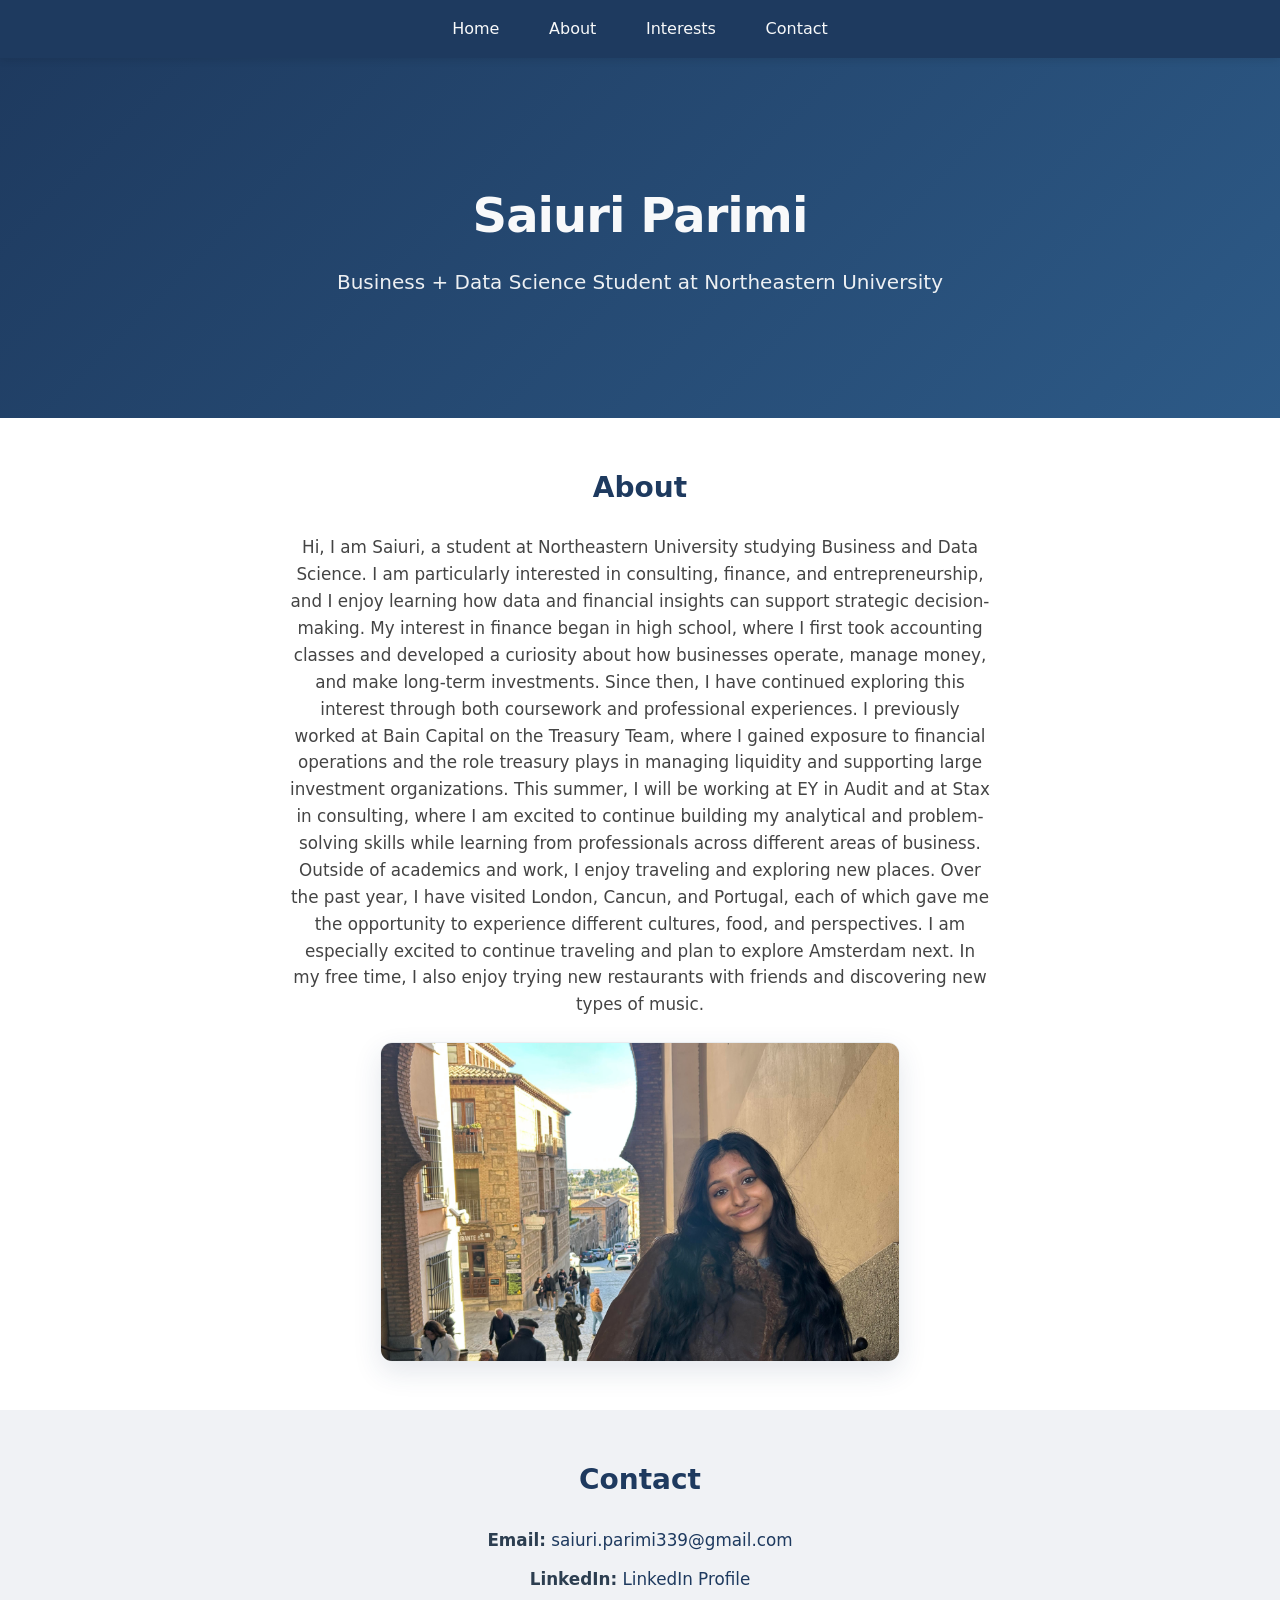
<file: index.html>
<!DOCTYPE html>
<html lang="en">
<head>
  <meta charset="UTF-8">
  <meta name="viewport" content="width=device-width, initial-scale=1.0">
  <title>Saiuri Parimi | Business + Data Science</title>
  <!-- Link to external stylesheet -->
  <link rel="stylesheet" href="style.css">
</head>
<body>
  <!-- ========== NAVIGATION BAR ========== -->
  <nav class="nav-bar">
    <ul class="nav-list">
      <li><a href="index.html#home">Home</a></li>
      <li><a href="index.html#about">About</a></li>
      <li><a href="interests.html">Interests</a></li>
      <li><a href="index.html#contact">Contact</a></li>
    </ul>
  </nav>

  <!-- ========== HOME / HEADER SECTION ========== -->
  <header id="home" class="hero">
    <div class="hero-content">
      <h1>Saiuri Parimi</h1>
      <p class="subtitle">Business + Data Science Student at Northeastern University</p>
    </div>
  </header>

  <!-- ========== ABOUT SECTION ========== -->
  <section id="about" class="section about-section">
    <div class="container">
      <h2>About</h2>
      <p class="about-text">
        Hi, I am Saiuri, a student at Northeastern University studying Business and Data Science. I am particularly interested in consulting, finance, and entrepreneurship, and I enjoy learning how data and financial insights can support strategic decision-making. My interest in finance began in high school, where I first took accounting classes and developed a curiosity about how businesses operate, manage money, and make long-term investments. Since then, I have continued exploring this interest through both coursework and professional experiences.

        I previously worked at Bain Capital on the Treasury Team, where I gained exposure to financial operations and the role treasury plays in managing liquidity and supporting large investment organizations. This summer, I will be working at EY in Audit and at Stax in consulting, where I am excited to continue building my analytical and problem-solving skills while learning from professionals across different areas of business.

        Outside of academics and work, I enjoy traveling and exploring new places. Over the past year, I have visited London, Cancun, and Portugal, each of which gave me the opportunity to experience different cultures, food, and perspectives. I am especially excited to continue traveling and plan to explore Amsterdam next. In my free time, I also enjoy trying new restaurants with friends and discovering new types of music.
      </p>
      
      <!-- Profile photo (added below the About section text) -->
      <figure class="profile-photo">
        <img src="me.jpg" alt="Photo of Saiuri Parimi">
      </figure>
    </div>
  </section>

  <!-- ========== CONTACT SECTION ========== -->
  <section id="contact" class="section contact-section">
    <div class="container">
      <h2>Contact</h2>
      <div class="contact-links">
        <p>
          <strong>Email:</strong>
          <a href="mailto:saiuri.parimi339@gmail.com">saiuri.parimi339@gmail.com</a>
        </p>
        <p>
          <strong>LinkedIn:</strong>
          <a href="https://www.linkedin.com/in/saiuri-parimi-b250302a8/" target="_blank" rel="noopener noreferrer">LinkedIn Profile</a>
        </p>
      </div>
    </div>
  </section>
</body>
</html>
</file>
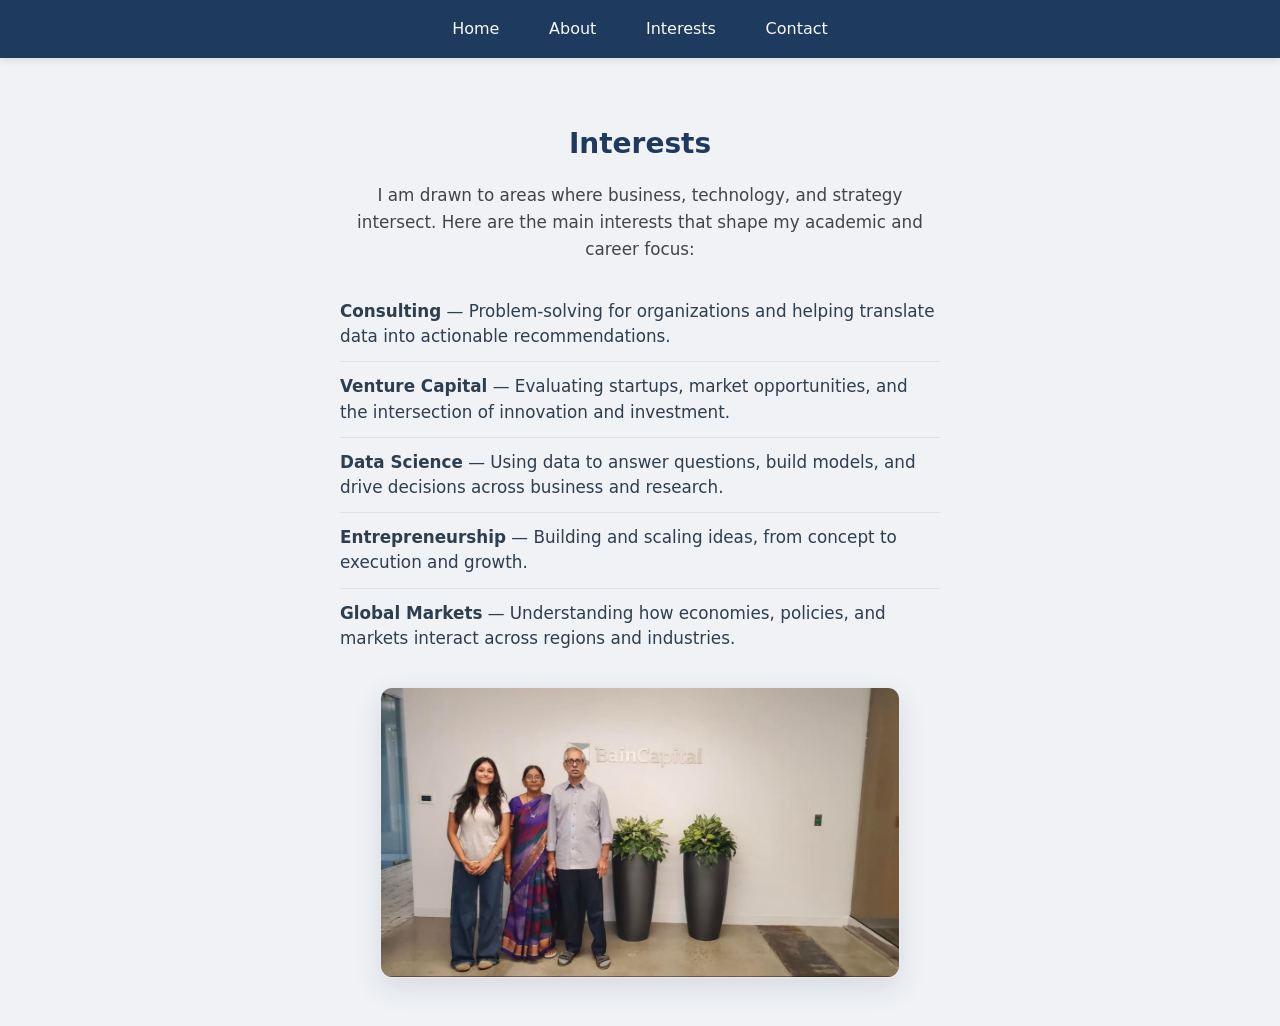
<file: interests.html>
<!DOCTYPE html>
<html lang="en">
<head>
  <meta charset="UTF-8">
  <meta name="viewport" content="width=device-width, initial-scale=1.0">
  <title>Interests | Saiuri Parimi</title>
  <link rel="stylesheet" href="style.css">
</head>
<body>
  <!-- ========== NAVIGATION BAR ========== -->
  <nav class="nav-bar">
    <ul class="nav-list">
      <li><a href="index.html#home">Home</a></li>
      <li><a href="index.html#about">About</a></li>
      <li><a href="interests.html">Interests</a></li>
      <li><a href="index.html#contact">Contact</a></li>
    </ul>
  </nav>

  <!-- ========== INTERESTS PAGE CONTENT ========== -->
  <section class="section interests-section interests-page">
    <div class="container">
      <h1 class="page-title">Interests</h1>
      <p class="interests-intro">
        I am drawn to areas where business, technology, and strategy intersect.
        Here are the main interests that shape my academic and career focus:
      </p>
      <ul class="interests-list">
        <li><strong>Consulting</strong> — Problem-solving for organizations and helping translate data into actionable recommendations.</li>
        <li><strong>Venture Capital</strong> — Evaluating startups, market opportunities, and the intersection of innovation and investment.</li>
        <li><strong>Data Science</strong> — Using data to answer questions, build models, and drive decisions across business and research.</li>
        <li><strong>Entrepreneurship</strong> — Building and scaling ideas, from concept to execution and growth.</li>
        <li><strong>Global Markets</strong> — Understanding how economies, policies, and markets interact across regions and industries.</li>
      </ul>

      <!-- Photo added at the bottom of the Interests page -->
      <figure class="profile-photo">
        <img src="me2.jpg" alt="Photo of Saiuri Parimi">
      </figure>
    </div>
  </section>
</body>
</html>
</file>
<file: style.css>
/* ========== CSS RESET & BASE ========== */
*,
*::before,
*::after {
  box-sizing: border-box;
  margin: 0;
  padding: 0;
}

html {
  scroll-behavior: smooth;
}

body {
  font-family: "Segoe UI", system-ui, -apple-system, sans-serif;
  line-height: 1.6;
  color: #2c3e50;
  background-color: #f8f9fa;
}

/* ========== NAVIGATION BAR ========== */
.nav-bar {
  position: sticky;
  top: 0;
  z-index: 100;
  background-color: #1e3a5f;
  padding: 1rem 0;
  box-shadow: 0 2px 8px rgba(0, 0, 0, 0.1);
}

.nav-list {
  list-style: none;
  display: flex;
  justify-content: center;
  flex-wrap: wrap;
  gap: 1.5rem;
  max-width: 900px;
  margin: 0 auto;
  padding: 0 1rem;
}

.nav-list a {
  color: #f8f9fa;
  text-decoration: none;
  font-weight: 500;
  padding: 0.4rem 0.8rem;
  border-radius: 4px;
  transition: background-color 0.2s ease, color 0.2s ease;
}

/* Hover effect on nav links */
.nav-list a:hover {
  background-color: rgba(255, 255, 255, 0.15);
  color: #fff;
}

/* ========== LAYOUT CONTAINER ========== */
.container {
  max-width: 900px;
  margin: 0 auto;
  padding: 0 1.5rem;
}

/* ========== HERO / HOME SECTION ========== */
.hero {
  min-height: 40vh;
  display: flex;
  align-items: center;
  justify-content: center;
  text-align: center;
  background: linear-gradient(135deg, #1e3a5f 0%, #2d5a87 100%);
  color: #f8f9fa;
  padding: 3rem 1.5rem;
}

.hero-content h1 {
  font-size: clamp(2rem, 5vw, 3rem);
  font-weight: 700;
  margin-bottom: 0.75rem;
  letter-spacing: -0.02em;
}

.subtitle {
  font-size: clamp(1rem, 2.5vw, 1.25rem);
  opacity: 0.95;
  font-weight: 400;
}

/* ========== SECTIONS (SHARED) ========== */
.section {
  padding: 3rem 0;
}

.section h2 {
  color: #1e3a5f;
  font-size: 1.75rem;
  margin-bottom: 1.5rem;
  text-align: center;
  font-weight: 600;
}

/* ========== ABOUT SECTION ========== */
.about-section {
  background-color: #fff;
}

.about-text {
  max-width: 700px;
  margin: 0 auto;
  text-align: center;
  font-size: 1.05rem;
  color: #444;
}

/* Profile photo under About */
.profile-photo {
  max-width: 700px;
  margin: 1.5rem auto 0;
  display: flex;
  justify-content: center;
}

.profile-photo img {
  width: 100%;
  max-width: 520px; /* intentionally smaller than the bio text block */
  max-height: 320px; /* keep it from feeling oversized */
  object-fit: cover;
  border-radius: 12px;
  border: 1px solid #e9ecef;
  box-shadow: 0 10px 28px rgba(30, 58, 95, 0.12);
}

/* ========== INTERESTS SECTION ========== */
.interests-section {
  background-color: #f0f2f5;
}

.interests-list {
  list-style: none;
  max-width: 600px;
  margin: 0 auto;
}

.interests-list li {
  padding: 0.75rem 0;
  font-size: 1.05rem;
  color: #2c3e50;
  border-bottom: 1px solid #dee2e6;
  line-height: 1.5;
}

.interests-list li:last-child {
  border-bottom: none;
}

/* Interests as a standalone page */
.interests-page {
  padding-top: 4rem;
  min-height: 60vh;
}

.interests-page .page-title {
  color: #1e3a5f;
  font-size: 1.75rem;
  margin-bottom: 1rem;
  text-align: center;
  font-weight: 600;
}

.interests-intro {
  max-width: 600px;
  margin: 0 auto 1.5rem;
  text-align: center;
  font-size: 1.05rem;
  color: #444;
}

/* ========== CONTACT SECTION ========== */
.contact-section {
  background-color: #f0f2f5;
}

.contact-links {
  text-align: center;
  max-width: 500px;
  margin: 0 auto;
}

.contact-links p {
  margin-bottom: 0.75rem;
  font-size: 1.05rem;
}

.contact-links a {
  color: #1e3a5f;
  text-decoration: none;
  font-weight: 500;
  border-bottom: 1px solid transparent;
  transition: border-color 0.2s ease;
}

.contact-links a:hover {
  border-bottom-color: #1e3a5f;
}

/* ========== FOOTER ========== */
.footer {
  background-color: #1e3a5f;
  color: #f8f9fa;
  text-align: center;
  padding: 1.25rem 1rem;
  font-size: 0.9rem;
}

.footer p {
  margin: 0;
  opacity: 0.9;
}

/* ========== RESPONSIVE LAYOUT (LAPTOP & BELOW) ========== */
@media (max-width: 768px) {
  .nav-list {
    gap: 0.75rem;
  }

  .section {
    padding: 2rem 0;
  }
}
</file>
